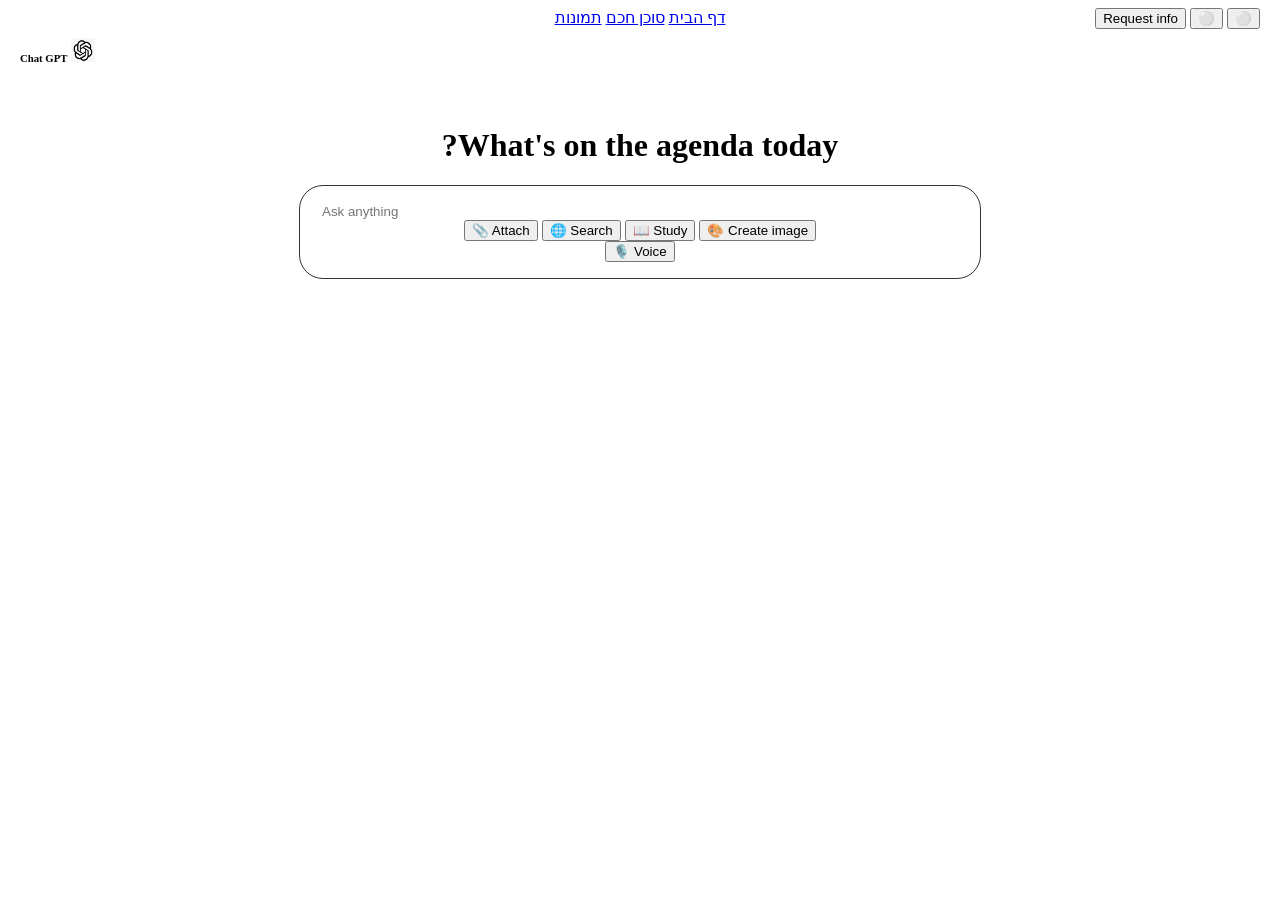
<file: index.html>
<!DOCTYPE html>
<html lang="en">
  <head>
    <meta charset="UTF-8" />
    <meta name="viewport" content="width=device-width, initial-scale=1.0" />
    <link rel="stylesheet" href="style/indexStyle.css" />
    <title>Document</title>
  </head>
  <body>
    <header>
      <div class="header-buttons">
        <button>Request info</button>
        <button>⚪</button>
        <button>⚪</button>
      </div>
      <nav>
        <a href="index.html">דף הבית</a>
        <a href="agent.html">סוכן חכם</a>
        <a href="images.html">תמונות</a>
      </nav>
      <div class="logo">
        <h6>Chat GPT</h6>
        <img src="images/icon.png" />
      </div>
    </header>
    <main>
      <div class="content-container">
        <h1>?What's on the agenda today</h1>
        <div class="search-box">
          <input type="text" placeholder="Ask anything" />
          <div class="actions-wrapper"></div>
          <div class="left-buttons">
            <button type="button">📎 Attach</button>
            <button type="button">🌐 Search</button>
            <button type="button">📖 Study</button>
            <button type="button">🎨 Create image</button>
          </div>

          <button type="button" class="voice-btn">🎙️ Voice</button>
        </div>
      </div>
    </main>
  </body>
</html>
</file>
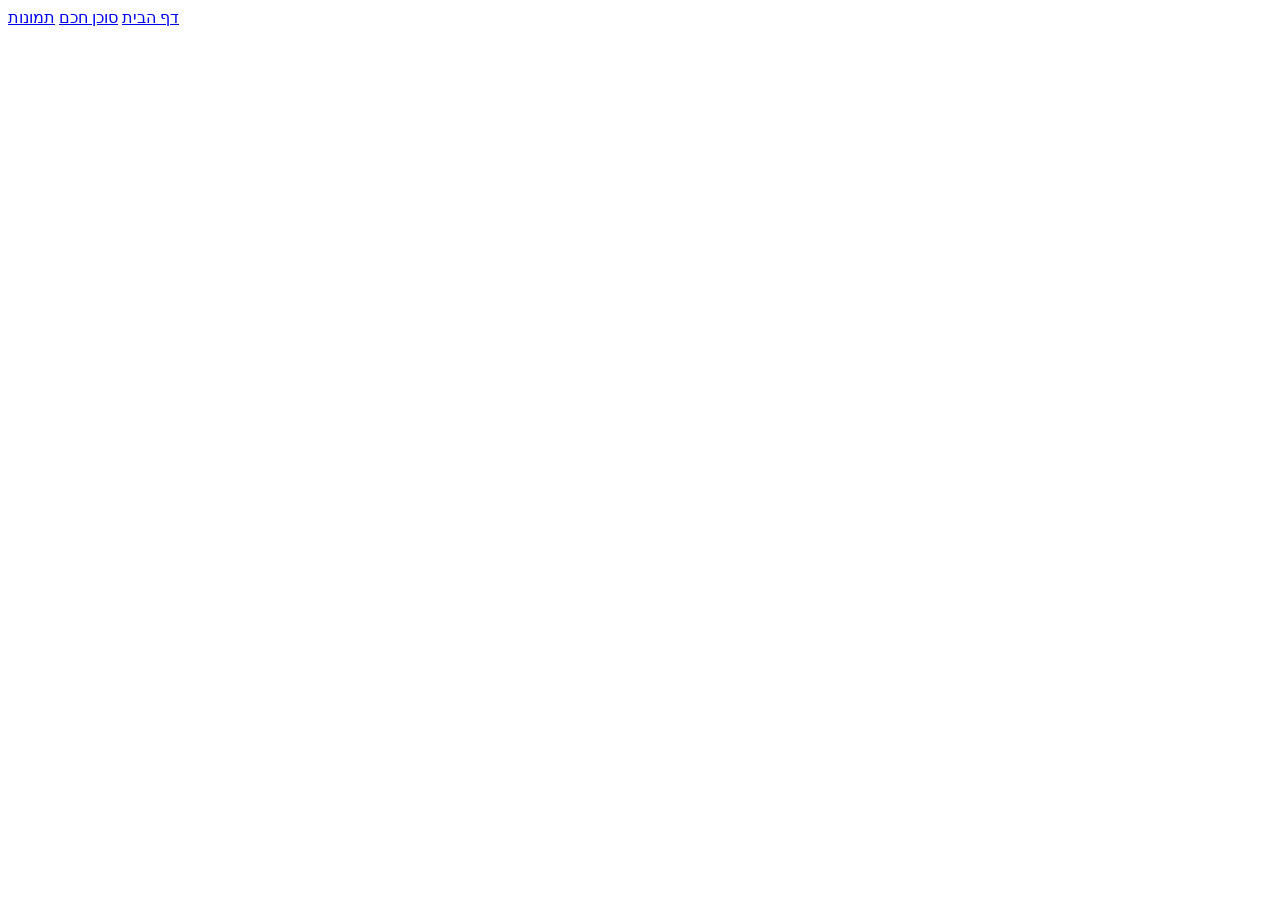
<file: agent.html>
<!DOCTYPE html>
<html lang="en">
<head>
    <meta charset="UTF-8">
    <meta name="viewport" content="width=device-width, initial-scale=1.0">
    <link rel="stylesheet" href="style/agentStyle.css">
    <title>Document</title>
</head>
<body>
    <header>
        <nav>
            <a href="index.html">דף הבית</a>
            <a href="agent.html">סוכן חכם</a>
            <a href="images.html">תמונות</a>
        </nav>
      </header>
</body>
</html>
</file>
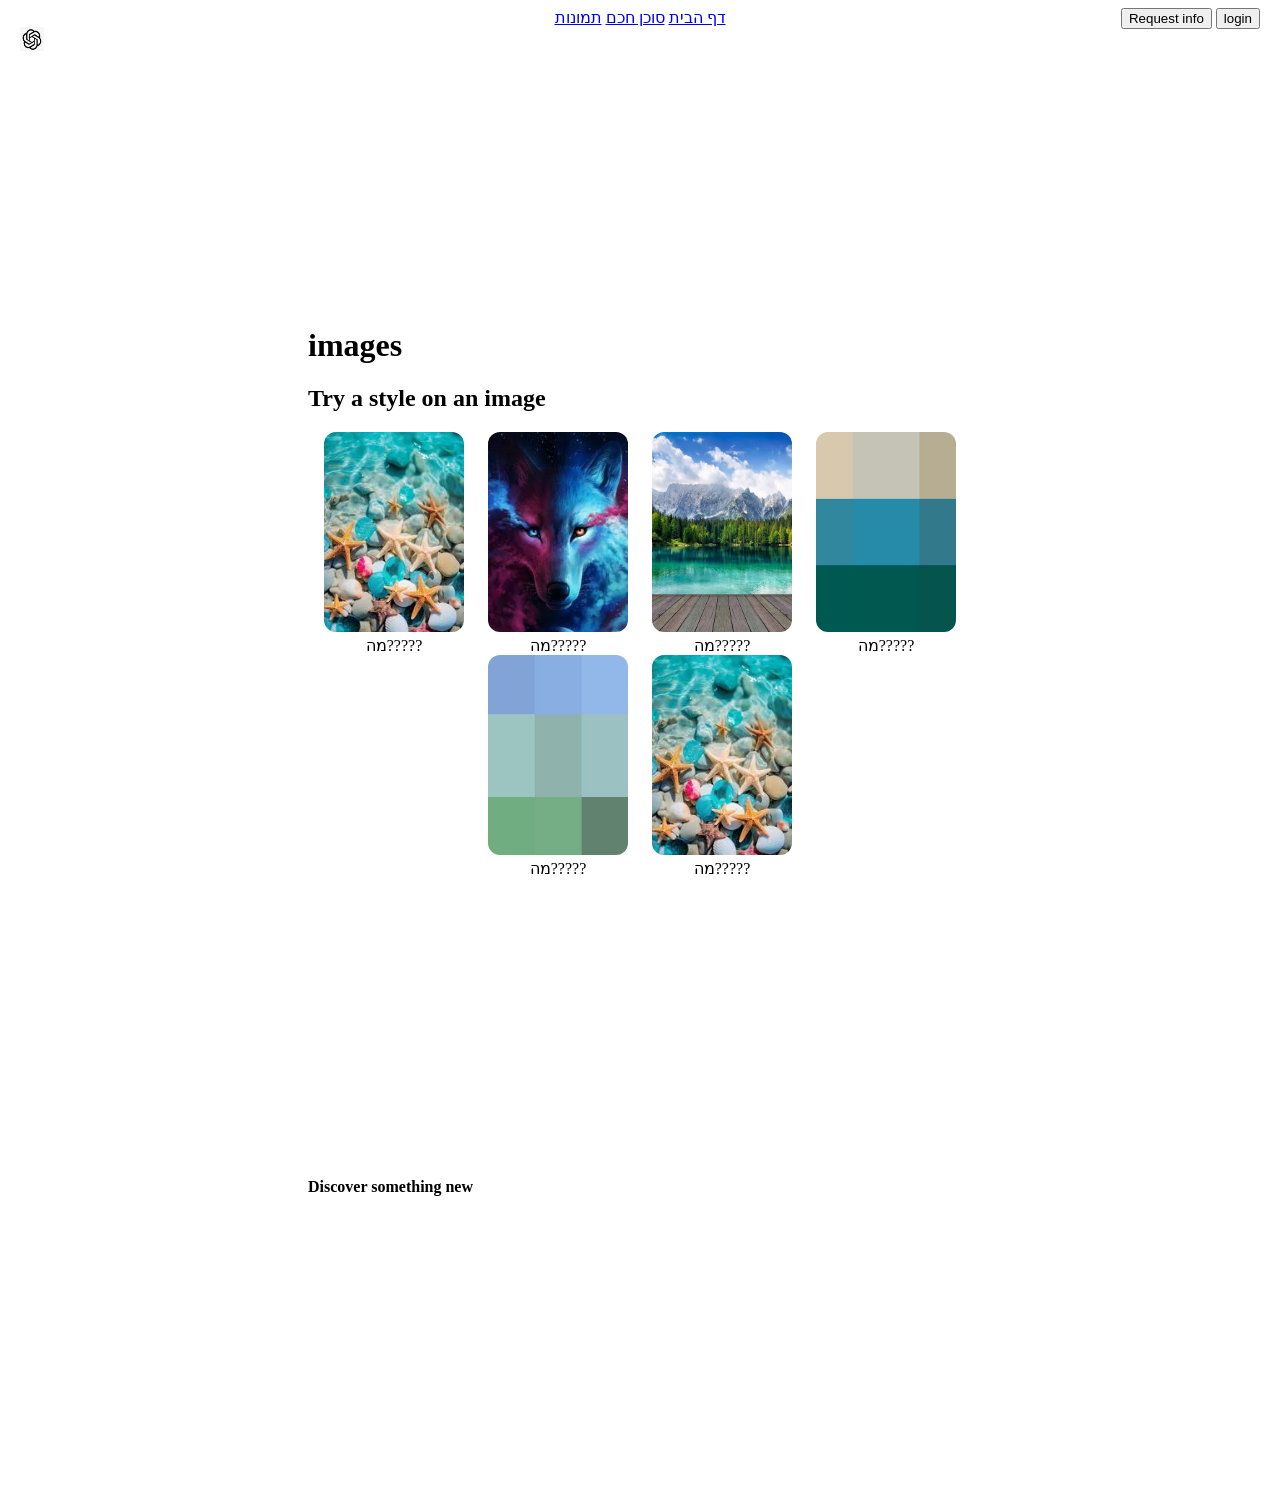
<file: images.html>
<!DOCTYPE html>
<html lang="en">
<head>
    <meta charset="UTF-8">
    <meta name="viewport" content="width=device-width, initial-scale=1.0">
    <link rel="stylesheet" href="style/imagesStyle.css">
    <title>Document</title>
</head>
<body>
    <header>
        <div class="header-buttons">
            <button>Request info</button>
            <button>login</button>
          </div>
        <nav>
            <a href="index.html">דף הבית</a>
            <a href="agent.html">סוכן חכם</a>
            <a href="images.html">תמונות</a>
        </nav>
        <div class="logo">
            <img src="images/icon.png" />
          </div>
      </header>
      <main>
        <div class="imagesSpace">
        <h1>images</h1>
        <h2>Try a style on an image</h2>
        <div class="images">
            <div>
                <figure>
                    <img src="images/1.jpg" />
                    <figcaption>מה?????</figcaption>
                  </figure>
            </div>
            <div>
                <figure>
                    <img src="images/2.jpg" />
                    <figcaption>מה?????</figcaption>
                  </figure>
            </div>
            <div>
                <figure>
                    <img src="images/3.jpg" />
                    <figcaption>מה?????</figcaption>
                  </figure>
            </div>
            <div>
                <figure>
                    <img src="images/4.jpg" />
                    <figcaption>מה?????</figcaption>
                  </figure>
            </div>
            <div>
                <figure>
                    <img src="images/5.jpg" />
                    <figcaption>מה?????</figcaption>
                  </figure>
            </div>
            <div>
                <figure>
                    <img src="images/6.jpg" />
                    <figcaption>מה?????</figcaption>
                  </figure>
            </div>
        </div>
    </div>
      </main>
      <footer>
        <div class="imagesSpace">
       <h4>Discover something new</h4>
        </div>
 
      </footer>
</body>
</html>
</file>
<file: style/indexStyle.css>
.header-buttons{
    position: absolute;
    right: 20px;
}
nav{
    text-align: center;
}
.logo{
    position: absolute;
    left: 20px;
}
.logo img{
    width: 24px;
    height: 24px;
    display: inline-block;
}
.logo h6{
    display: inline-block;
}

main div input{
    width: 100%;
    border: none;
    outline: none;
}
.content-container {
    text-align: center;
    margin-top: 100px;
  }
  .search-box {
    display: inline-block;
    width: 640px;
    border: 1px solid #363232;
    border-radius: 24px;
    padding: 16px 20px;
  }
</file>
<file: style/agentStyle.css>

</file>
<file: style/imagesStyle.css>
.header-buttons{
    position: absolute;
    right: 20px;
}
nav{
    text-align: center;
}
.logo{
    position: absolute;
    left: 20px;
}
.logo img{
    width: 24px;
    height: 24px;
    display: inline-block;
}
.logo h6{
    display: inline-block;
}
.images{
    text-align: center;
}
.images > div{
    display: inline-block;

    margin: 0 10px;
}
.images figure img {
    width: 140px;
    height: 200px;
    object-fit: cover;
    border-radius: 12px;
    
  }
  .images figure {
    margin: 0;
    padding: 0;
  }
.imagesSpace{
    margin:300px
}
</file>
